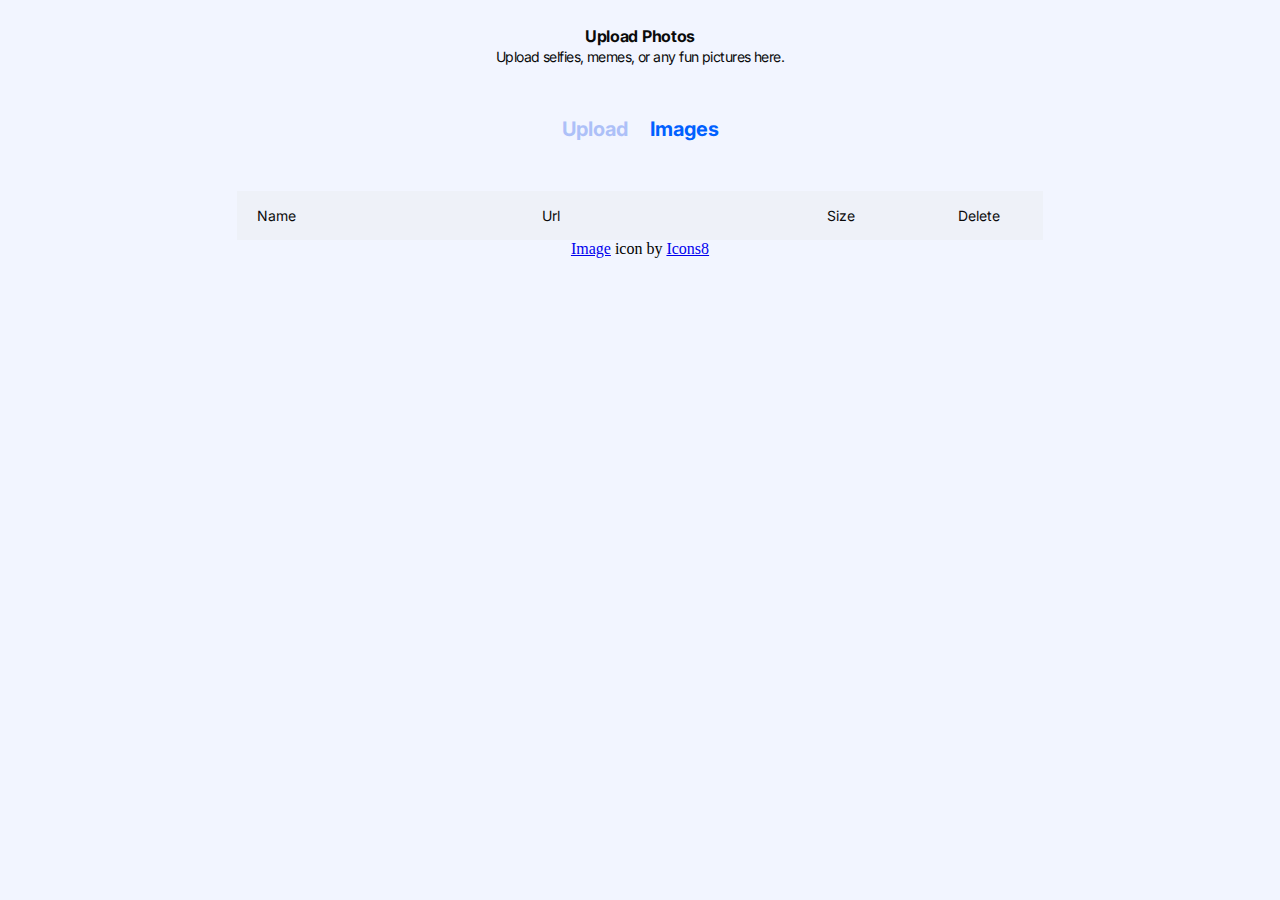
<file: frontend/images.html>
<!DOCTYPE html>
<html lang="en">
<head>
    <meta charset="UTF-8">
    <meta name="viewport" content="width=device-width, initial-scale=1.0">
    <title>Upload Images</title>
    <link rel="preconnect" href="https://fonts.googleapis.com">
    <link rel="preconnect" href="https://fonts.gstatic.com" crossorigin>
    <link href="https://fonts.googleapis.com/css2?family=Inter:ital,opsz,wght@0,14..32,100..900;1,14..32,100..900&display=swap" rel="stylesheet">
    <link href="https://fonts.googleapis.com/css2?family=Plus+Jakarta+Sans:ital,wght@0,200..800;1,200..800&display=swap" rel="stylesheet">
    <link rel="stylesheet" href="css/style.css">
    <link rel="stylesheet" href="css/images.css">
</head>
<body>
    <div class="container">
        <div class="header">
            <h1>Upload Photos</h1>
            <h2>Upload selfies, memes, or any fun pictures here.</h2>
        </div>
        <div class="content">
            <div class="choose">
                <a class="upload-link" href="upload_form.html">Upload</a>
                <a class="images-link" href="images.html">Images</a>
            </div>
        </div>
        <!-- Image list -->
        <div class="images-container">
            <div class="images-header">
                <div class="header-name">Name</div>
                <div class="header-url">Url</div>
                <div class="header-size">Size</div>
                <div class="header-delete">Delete</div>
            </div>
            <div class="images-list" id="imagesList">
                <!--Динамический список изображений через JavaScript-->
            </div>
            <div class="emapty-state" id="emptyState" style="display: none;">
                <p>No images uploaded yet</p>
                <a href="upload_form.html">Upload your first image</a>
            </div>

        </div>
    </div>
    <a target="_blank" href="https://icons8.com/icon/0uYcfoG9OUaw/image">Image</a> icon by <a target="_blank" href="https://icons8.com">Icons8</a>
    <script src="js/storage.js"></script>
    <script src="js/images.js"></script>
</body>
</html>
</file>
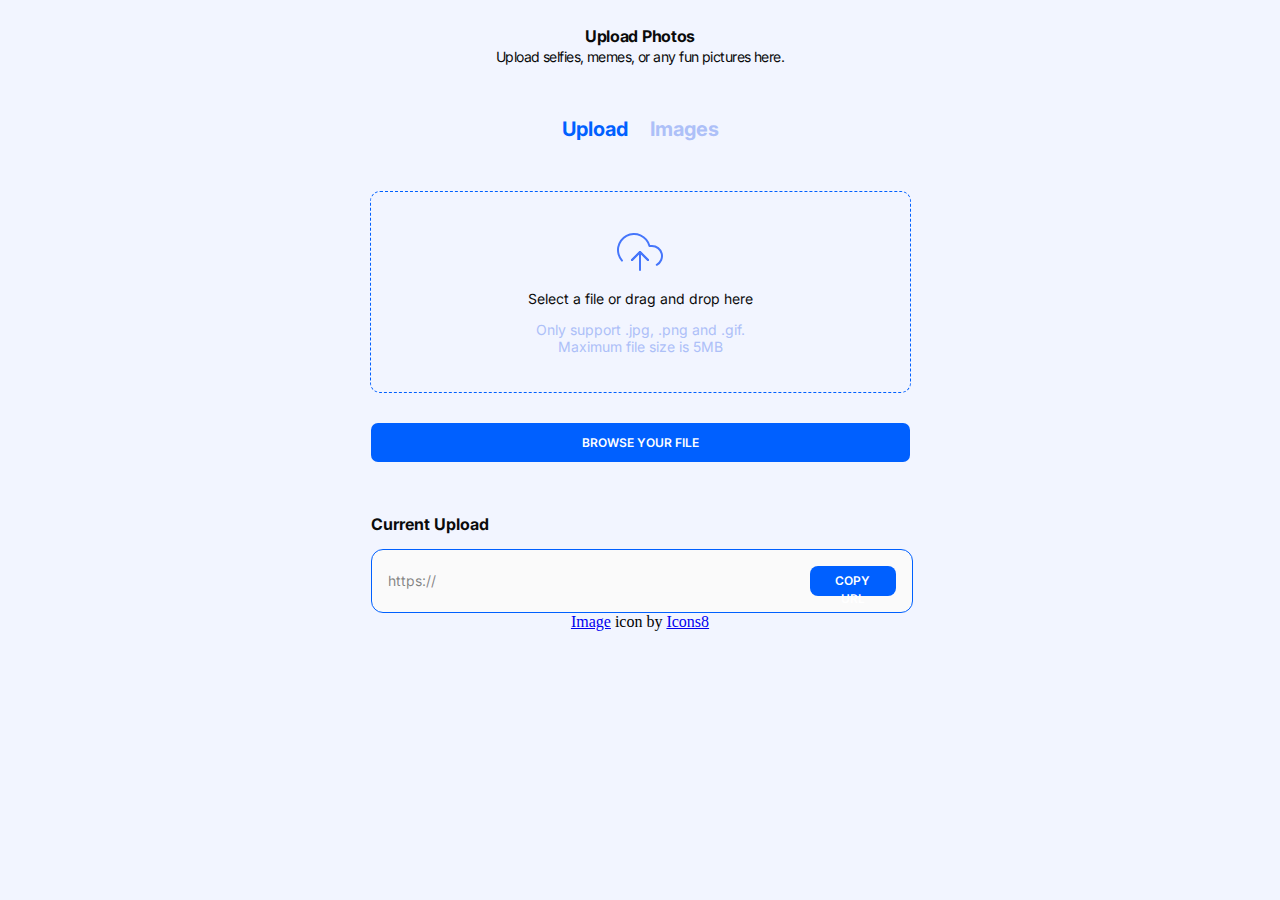
<file: frontend/upload_form.html>
<!DOCTYPE html>
<html lang="en">
<head>
    <meta charset="UTF-8">
    <meta name="viewport" content="width=device-width, initial-scale=1.0">
    <title>Upload Images</title>
    <link rel="preconnect" href="https://fonts.googleapis.com">
    <link rel="preconnect" href="https://fonts.gstatic.com" crossorigin>
    <link href="https://fonts.googleapis.com/css2?family=Inter:ital,opsz,wght@0,14..32,100..900;1,14..32,100..900&display=swap" rel="stylesheet">
    <link href="https://fonts.googleapis.com/css2?family=Plus+Jakarta+Sans:ital,wght@0,200..800;1,200..800&display=swap" rel="stylesheet">
    <link rel="stylesheet" href="css/style.css">
    <link rel="stylesheet" href="css/upload.css">
</head>
<body>
    <div class="container">
        <div class="header">
            <h1>Upload Photos</h1>
            <h2>Upload selfies, memes, or any fun pictures here.</h2>
        </div>
        <div class="content">
            <div class="choose">
                <a class="upload-link" href="upload_form.html">Upload</a>
                <a class="images-link" href="images.html">Images</a>
            </div>
            <div id="uploadStatus" class="upload-status" style="display: none;"></div>
            <div class="upload-file">
                <label class="upload-box" id="dropArea">
                    <svg width="48" height="48" viewBox="0 0 48 48" fill="none" xmlns="http://www.w3.org/2000/svg">
                        <path d="M32 32L24 24L16 32" stroke="#4676FB" stroke-width="2" stroke-linecap="round" stroke-linejoin="round" />
                        <path d="M24 24V42" stroke="#4676FB" stroke-width="2" stroke-linecap="round" stroke-linejoin="round" />
                        <path d="M40.7799 36.78C42.7306 35.7165 44.2716 34.0338 45.1597 31.9973C46.0477 29.9607 46.2323 27.6865 45.6843 25.5334C45.1363 23.3803 43.8869 21.471 42.1333 20.1069C40.3796 18.7428 38.2216 18.0015 35.9999 18H33.4799C32.8745 15.6585 31.7462 13.4847 30.1798 11.642C28.6134 9.7993 26.6496 8.3357 24.4361 7.36121C22.2226 6.38673 19.817 5.92672 17.4002 6.01576C14.9833 6.10481 12.6181 6.7406 10.4823 7.87533C8.34649 9.01006 6.49574 10.6142 5.06916 12.5672C3.64259 14.5201 2.6773 16.7711 2.24588 19.1508C1.81446 21.5305 1.92813 23.9771 2.57835 26.3065C3.22856 28.636 4.3984 30.7877 5.99992 32.6" stroke="#4676FB" stroke-width="2" stroke-linecap="round" stroke-linejoin="round" />
                        <path d="M32 32L24 24L16 32" stroke="#4676FB" stroke-width="2" stroke-linecap="round" stroke-linejoin="round" />
                    </svg>
                    <p>Select a file or drag and drop here</p>
                    <small>Only support .jpg, .png and .gif.<br>Maximum file size is 5MB </small>
                    <input type="file" name="" id="fileInput" accept=".jpg, .jpeg, .gif, .png">
                </label>
            </div>
            <div class="send-file">
                <button type="submit" class="browse-file-button">Browse your file</button>
            </div>
            <div class="current-upload">
                <h2>Current Upload</h2>
                <div class="input-with-button">
                    <label id="currentUploadLabel" for="copyButton">https://</label>
                    <!-- <input type="text" id="currentUploadInput" placeholder="https://" readonly> -->
                    <button id="copyButton" onclick="copyURLtoClipboard();" class="copy-button">Copy URL</button>
                </div>
            </div>
        </div>
    </div>
    <html-template data-template="./templates/footer.html"></html-template>
    <script src="js/include-template.js"></script>
    <script src="js/upload.js"></script>
    <script src="js/storage.js"></script>
</body>
</html>
</file>
<file: frontend/css/style.css>
:root {
  --font-family: "Inter", sans-serif;
  --second-family: "Plus Jakarta Sans", sans-serif;
}

body {
  margin: 0;
  padding: 0;
  background-color: #151515;
  text-align: center;
}

.header {
  margin-top: 30px;
}

.header h1 {
  font-family: var(--font-family);
  font-weight: 700;
  font-size: 16px;
  line-height: 87%;
  letter-spacing: -0.02em;
  color: #fff;
  margin-bottom: 2px;
}

.header h2 {
  margin-top: 0px;
  font-family: var(--font-family);
  font-weight: 400;
  font-size: 14px;
  line-height: 150%;
  letter-spacing: -0.04em;
  color: #fff;
}

.goto-upload-button {
  font-family: var(--font-family);
  font-size: 12px;
  font-weight: 600;
  color: #fff;
  border: none;
  border-radius: 7px;
  padding: 12px 16px;
  width: 160px;
  height: 39px;
  background: #0060ff;
  text-transform: uppercase;
  text-align: center;
  text-decoration: none;
  cursor: pointer;
  margin-top: 40px;
}

#image {
  margin-top: 60px;
  height: 559px;
  width: auto;
  opacity: 1;
  transition: opacity 0.8s ease-in-out;
}
</file>
<file: frontend/css/images.css>
body {
  background-color: #f2f5ff;
}

.header>h1 {
  color: #0b0b0b;
}

.header>h2 {
  color: #0b0b0b;
}

.choose {
  margin-top: 50px;
}

.upload-link, .images-link {
  font-family: var(--font-family);
  font-weight: 700;
  font-size: 20px;
  text-decoration: none;
}

.upload-link {
  color: #adc0f8;
  margin-right: 18px;
}

.images-link {
  color: #0060ff;
}

.upload-link:hover, .images-link:hover {
  opacity: 0.8;
}

.images-container {
  margin-top: 50px;
  /* padding: 20px; */
  max-width: 806px;
  margin-left: auto;
  margin-right: auto;
  /* height: 282px; */
}

.images-header {
  display: grid;
  grid-template-columns:3fr 3fr 1fr 1fr;
  gap: 20px;
  padding: 16px 20px;
  font-family: var(--font-family);
  font-weight: 400;
  font-size: 14px;
  color: #0b0b0b;
  background-color: #eef1f8;
}

.header-name, .header-url, .header-size {
  text-align: left;
}

.header-delete {
  text-align: center;
}

.images-list {

}

.image-item {
  display: grid;
  grid-template-columns: 3fr 3fr 1fr 1fr;
  gap: 20px;
  padding: 8px 20px;
  font-family: var(--font-family);
  font-weight: 400;
  font-size: 14px;
  color: #0b0b0b;
}

.image-name {
  font-family: var(--font-family);
  font-weight: 400;
  font-size: 16px;
  color: #0b0b0b;
  text-align: left;
}

.image-url-wrapper {
  font-family: var(--font-family);
  font-weight: 400;
  font-size: 14px;
  /* line-height: 143%; */
  color: #0b0b0b;
  text-align: left;
}

.image-size {
  font-family: var(--font-family);
  font-weight: 400;
  font-size: 14px;
  /* line-height: 143%; */
  color: #0b0b0b;
  text-align: left;
}

.image-delete {
  text-align: center;
}

.error-state {
  color: red;
}
</file>
<file: frontend/css/upload.css>
body {
  background-color: #f2f5ff;
}

.header h1 {
  color: #0b0b0b;
}

.header h2 {
  color: #0b0b0b;
}

.choose {
  margin-top: 50px;
}

.upload-link, .images-link {
  font-family: var(--font-family);
  font-weight: 700;
  font-size: 20px;
  text-decoration: none;
  transition: color 0.3s ease-in-out; 
}

.upload-link {
  color: #0060ff;
  margin-right: 18px;
}

.images-link {
  color: #adc0f8;
}

.upload-link:hover, .images-link:hover {
  opacity: 0.8;
}

.upload-file {
  margin-top: 50px;
}

.upload-box {
  width: 539px;
  height: 200px;
  border: 1px dashed #0060ff;
  border-radius: 10px;
  /* padding: 16px 32px; */
  margin: 0 auto;
  cursor: pointer;
  display: flex;
  align-items: center;
  flex-direction: column;
  justify-content: center;
  transition: background-color 0.2s ease;
}

.upload-box:hover {
  background-color: #dcdee7;
}

.upload-box.dragover {
  background-color: #94a7ff;
  /* background-color: #dcdee7; */
}

.upload-box p{
  font-family: var(--font-family);
  font-weight: 400;
  font-size: 14px;
  text-align: center;
  color: #0b0b0b;
}

.upload-box small {
  font-family: var(--font-family);
  font-weight: 400;
  font-size: 14px;
  text-align: center;
  color: #adc0f8;
}

input[type="file"] {
  display: none;
}

.browse-file-button {
  font-family: var(--font-family);
  font-weight: 600;
  font-size: 12px;
  text-transform: uppercase;
  text-align: center;
  text-decoration: none;
  color: #fff;
  border: none;
  border-radius: 7px;
  padding: 12px 16px;
  width: 539px;
  height: 39px;
  background: #0060ff;
  cursor: pointer;
  margin-top: 30px;
}

.current-upload {
  text-align: left;
  margin-top: 50px;
  width: 539px;
  margin-left: auto;
  margin-right: auto;
}

.current-upload h2 {
  font-family: var(--font-family);
  font-weight: 700;
  font-size: 16px;
  line-height: 150%;
  color: #0b0b0b;
}

.input-with-button {
  display: flex;
  gap: 10px;
  align-items: center;
  border: 1px solid #0060ff;
  border-radius: 12px;
  width: 540px;
  height: 62px;
  background: #fafafa;
}

.input-with-button label {
  font-family: var(--font-family);
  font-weight: 400;
  font-size: 14px;
  line-height: 143%;
  width: 441px;
  padding: 16px;
  color: rgba(11, 11, 11, 0.5);

}

.input-with-button input {
  font-family: var(--font-family);
  font-weight: 400;
  font-size: 14px;
  line-height: 143%;
  color: rgba(11, 11, 11, 0.5);
  border: none;
}

.copy-button {
  font-family: var(--font-family);
  font-size: 12px;
  font-weight: 600;
  line-height: 150%;
  color: #fff;
  border-radius: 8px;
  border: none;
  padding: 6px 12px;
  width: 92px;
  height: 30px;
  background: #0060ff;
  text-transform: uppercase;
  text-decoration: none;
  cursor: pointer;
  margin-right: 16px;
}

.upload-status-success {
  background-color: #dcdee7;
  color: #00ff62;
  border: 1px solid #adc0f8;
}

.upload-status-error {
  background-color: #dcdee7;
  color: red;
  border: 1px solid #adc0f8;
}
</file>
